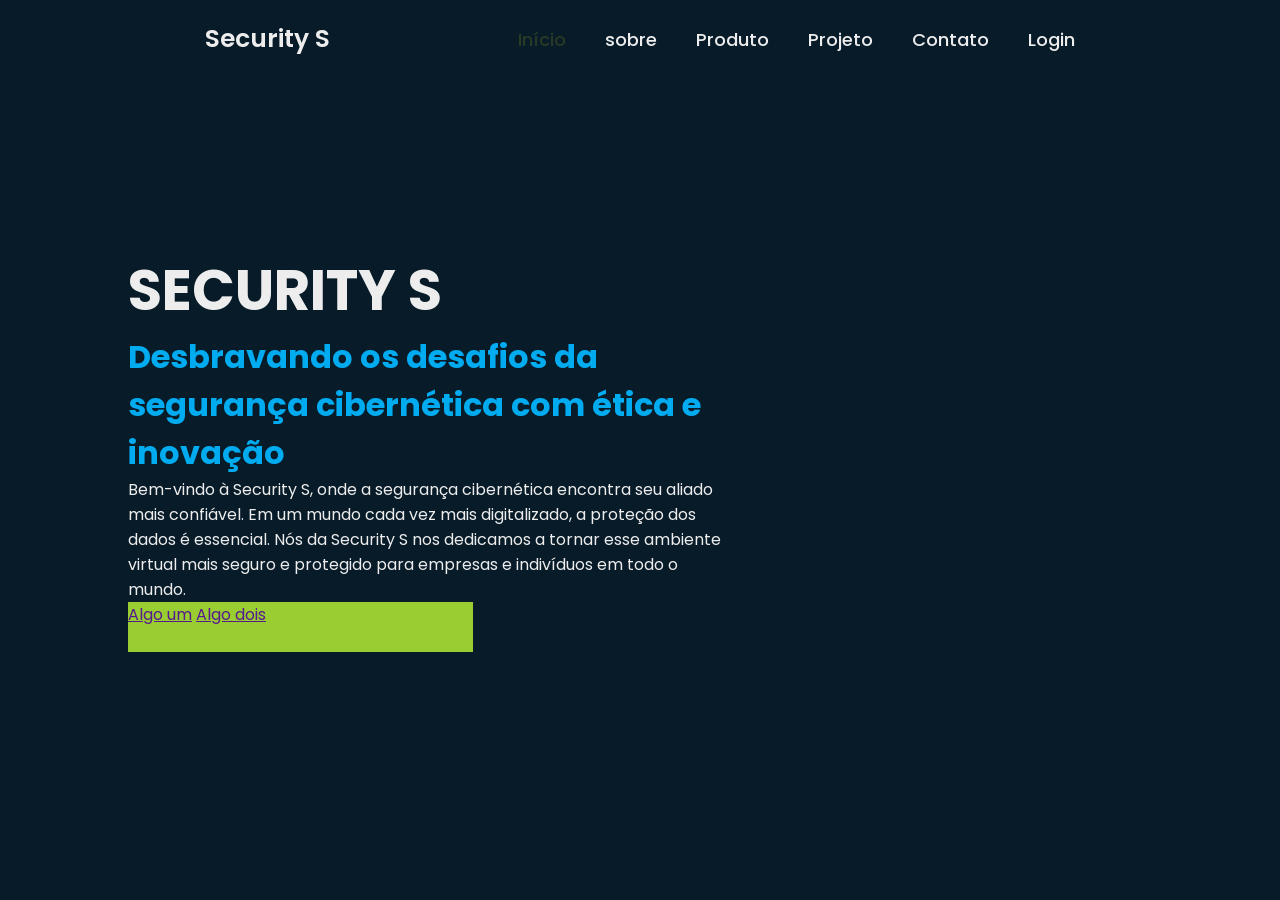
<file: site/index.html>
<!DOCTYPE html>
<html lang="pt-br">
<head>
    <meta charset="UTF-8">
    <meta name="viewport" content="width=device-width, initial-scale=1.0">
    <title>Security S</title>
    <link rel="stylesheet" href="assets/style/style.css">
</head>
<body>
    <header class="header">
        <a href="" class="logo">Security S</a>

        <nav class="navbar">
            <a href="" class="ativo">Início</a>
            <a href="">sobre</a>
            <a href="">Produto</a>
            <a href="">Projeto</a>
            <a href="">Contato</a>
            <a href="">Login</a>
        </nav>
    </header>


    <section class="inicio">
        <div class="inicio-conteudo">
            <h1>SECURITY S</h1>
            <h3>Desbravando os desafios da segurança cibernética com ética e inovação</h3>
            <p>Bem-vindo à Security S, onde a segurança cibernética encontra seu aliado mais confiável. Em um mundo cada vez mais digitalizado, a proteção dos dados é essencial. Nós da Security S nos dedicamos a tornar esse ambiente virtual mais seguro e protegido para empresas e indivíduos em todo o mundo.</p>
            <div class="btn-inicio">
                <a href="">Algo um</a>
                <a href="">Algo dois</a>
            </div>
        </div>
    </section>
</body>
</html>
</file>
<file: site/assets/style/style.css>
@import url('https://fonts.googleapis.com/css2?family=Poppins: wght@300;400;500;600;700;800;900&displau=swap');

* {
    margin: 0;
    padding: 0;
    box-sizing: border-box;
    font-family: 'Poppins', sans-serif;
}

body {
    background: #081b29;
    color: #ededed;
}

.header {
    position: fixed;
    top: 0;
    left: 0;
    width: 100%;
    padding: 20px 10%;
    background: transparent;
    display: flex;
    justify-content: space-around;
    align-items: center;
    z-index: 100;
}

.logo {
    font-size: 25px;
    color: #ededed;
    text-decoration: none;
    font-weight: 600;
}

.navbar a {
    font-size: 18px;
    color: #ededed;
    text-decoration: none;
    font-weight: 500;
    margin-left: 35px;
    transition: 0.4s;
}

.navbar a:hover, 
.navbar a.ativo {
    color: #ff12;
}


.inicio {
    height: 100vh;
    display: flex;
    align-items: center;
    padding: 0 10%;
}

.inicio-conteudo {
    max-width: 600px;
}

.inicio-conteudo h1 {
    font-size: 56px;
    font-weight: 700;
}

.inicio-conteudo h3 {
    font-size: 32px;
    font-weight: 700;
    color: #00abf0;
}

.inicio-conteudo p {
    font-size: 16px;
}

.inicio-conteudo .btn-inicio {
    width: 345px;
    height: 50px;
    background: yellowgreen;
}
</file>
